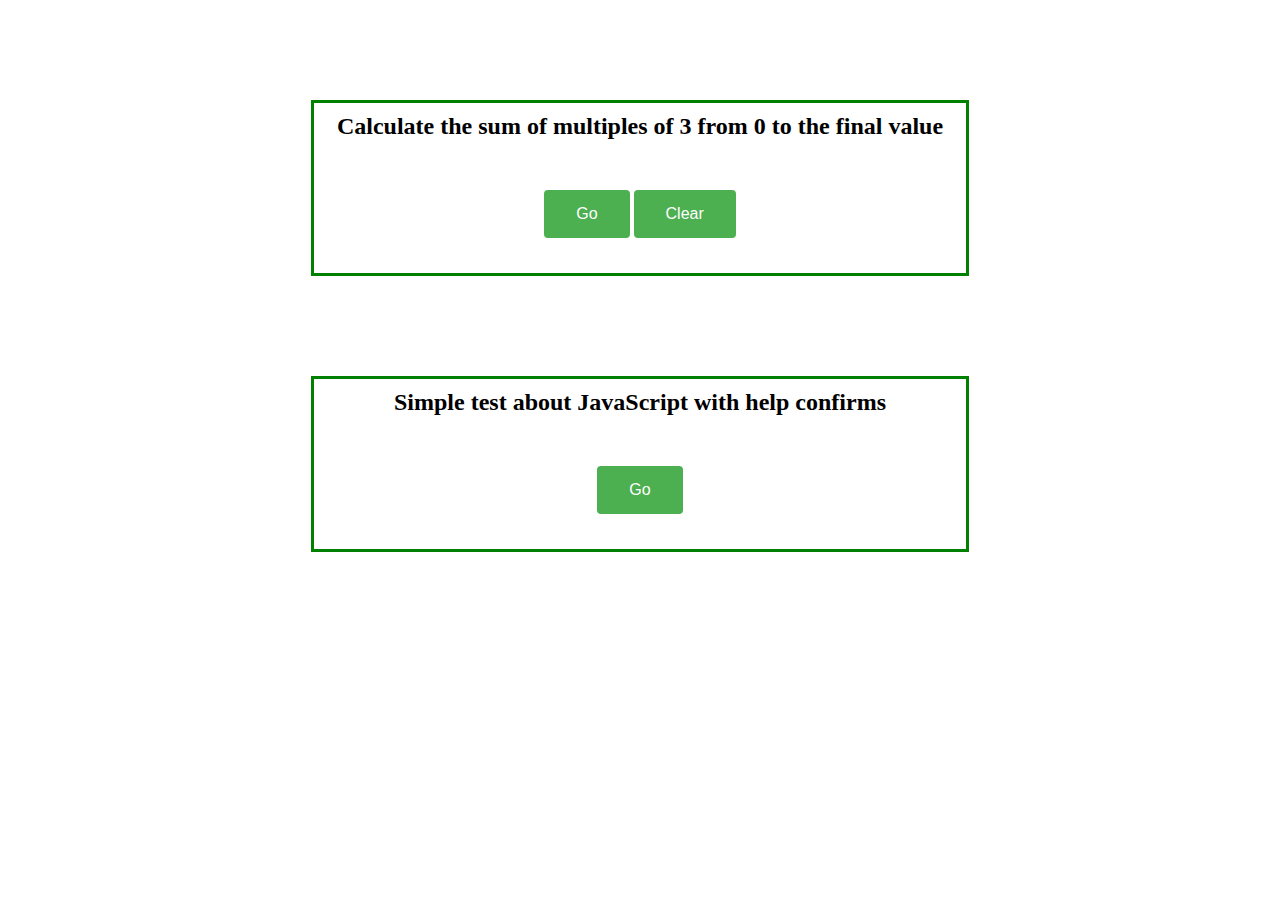
<file: hw1/index.html>
<!DOCTYPE html>
<html lang="en">
<head>
	<meta charset="UTF-8">
	<title>hw1</title>
	<script src="main.js"></script>
	<link rel="stylesheet" href="main.css">
</head>
<body>

	<!--region Task 1-->
	<div class="card">
		<div class="card-header">
			Calculate the sum of multiples of 3 from 0 to the final value
		</div>
		<div class="card-content" id="result1"> </div>
		<div class="card-footer">
			<button id="btnTask1">Go</button>
			<button id="btnClear1">Clear</button>
		</div>
	</div>
	<!--endregion-->

	<!--region Task 2-->
	<div class="card">
		<div class="card-header">
			Simple test about JavaScript with help confirms
		</div>
		<div class="card-content" id="result2"> </div>
		<div class="card-footer">
			<button id="btnTask2">Go</button>
		</div>
	</div>
	<!--endregion-->

</body>
</html>
</file>
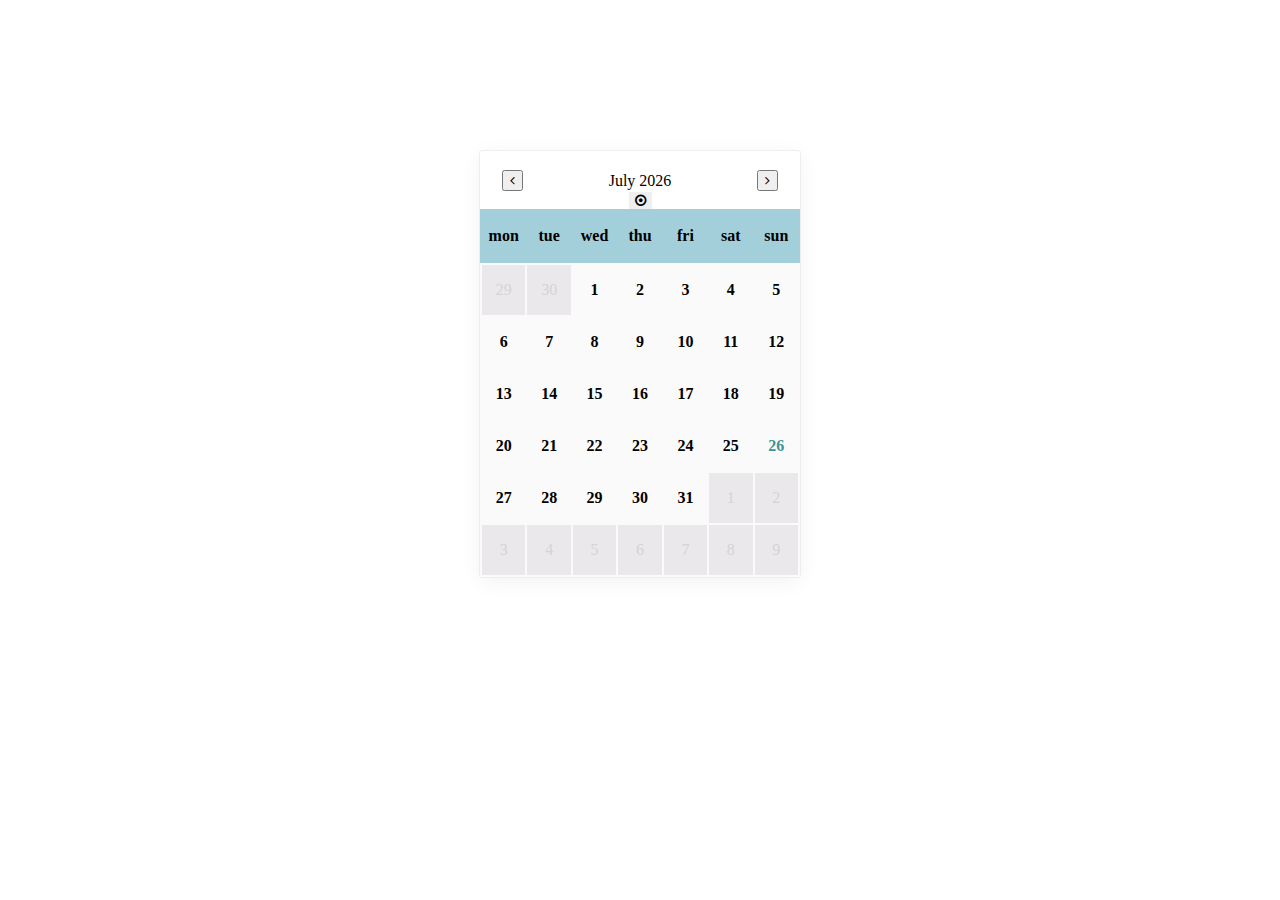
<file: hw2/index.html>
<!DOCTYPE html>
<html lang="en">
<head>
	<meta charset="UTF-8">
	<title>hw2_Calendar</title>
	<link rel="stylesheet" href="https://stackpath.bootstrapcdn.com/bootstrap/4.1.3/css/bootstrap.min.css" integrity="sha384-MCw98/SFnGE8fJT3GXwEOngsV7Zt27NXFoaoApmYm81iuXoPkFOJwJ8ERdknLPMO" crossorigin="anonymous">
	<link rel="stylesheet" href="https://cdnjs.cloudflare.com/ajax/libs/font-awesome/4.7.0/css/font-awesome.min.css">
	<link rel="stylesheet" type="text/css" href="main.css">
	<script src="main.js"></script>
</head>
<body>
	<div class="container">
		<div class="calendar">
			<!--Calendar header-->
			<div class="calendar-header" id="calendarHeader">
				<button type="button" class="btn btn-outline-info" aria-label="left arrow" id="btnLeft">
					<i class="fa fa-angle-left"></i>
				</button>
				<div class="calendar-header-label" id="headerLabel"></div>
				<button type="button" class="btn btn-outline-info" aria-label="left arrow" id="btnRight">
					<i class="fa fa-angle-right"></i>
				</button>
			</div>
			<button type="button" class="btn btn-outline-info btn-today" aria-label="left arrow" id="btnToday">
				<i class="fa fa-dot-circle-o"></i>
			</button>
			<!--Calendar days of week-->
			<table class="calendar-body-days">
				<tr>
					<td class="cell">mon</td>
					<td class="cell">tue</td>
					<td class="cell">wed</td>
					<td class="cell">thu</td>
					<td class="cell">fri</td>
					<td class="cell">sat</td>
					<td class="cell">sun</td>
				</tr>
			</table>
			<!--Calendar body-->
			<table class="calendar-body-table">
				<tbody id="calendarContent">
					<tr>
						<td class="cell"></td>
						<td class="cell"></td>
						<td class="cell"></td>
						<td class="cell"></td>
						<td class="cell"></td>
						<td class="cell"></td>
						<td class="cell"></td>
					</tr>
					<tr>
						<td class="cell"></td>
						<td class="cell"></td>
						<td class="cell"></td>
						<td class="cell"></td>
						<td class="cell"></td>
						<td class="cell"></td>
						<td class="cell"></td>
					</tr>
					<tr>
						<td class="cell"></td>
						<td class="cell"></td>
						<td class="cell"></td>
						<td class="cell"></td>
						<td class="cell"></td>
						<td class="cell"></td>
						<td class="cell"></td>
					</tr>
					<tr>
						<td class="cell"></td>
						<td class="cell"></td>
						<td class="cell"></td>
						<td class="cell"></td>
						<td class="cell"></td>
						<td class="cell"></td>
						<td class="cell"></td>
					</tr>
					<tr>
						<td class="cell"></td>
						<td class="cell"></td>
						<td class="cell"></td>
						<td class="cell"></td>
						<td class="cell"></td>
						<td class="cell"></td>
						<td class="cell"></td>
					</tr>
					<tr>
						<td class="cell"></td>
						<td class="cell"></td>
						<td class="cell"></td>
						<td class="cell"></td>
						<td class="cell"></td>
						<td class="cell"></td>
						<td class="cell"></td>
					</tr>
				</tbody>
			</table>
		</div>
	</div>
</body>
</html>
</file>
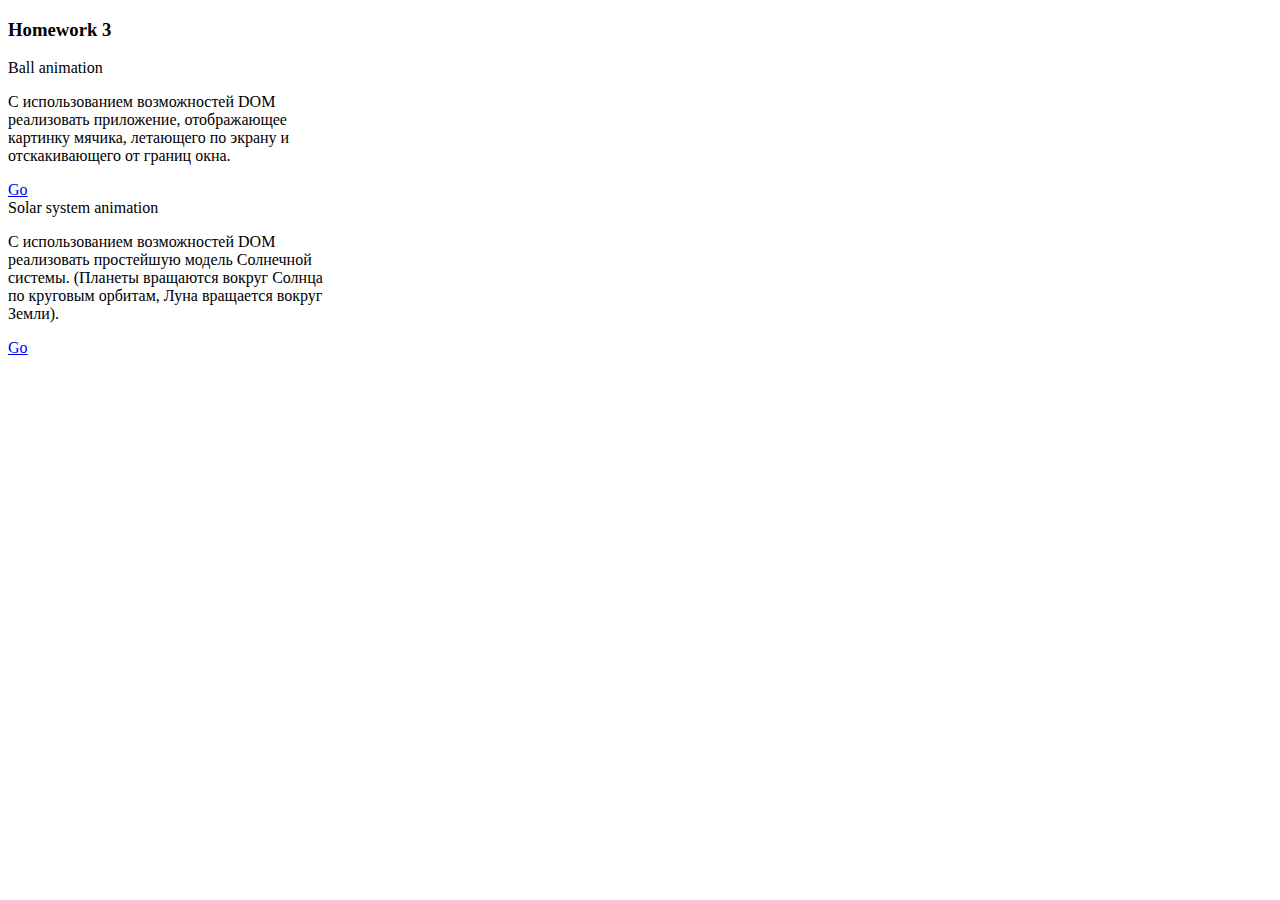
<file: hw3/index.html>
<!doctype html>
<html lang="en">
<head>
    <meta charset="UTF-8">
    <meta name="viewport"
          content="width=device-width, user-scalable=no, initial-scale=1.0, maximum-scale=1.0, minimum-scale=1.0">
    <meta http-equiv="X-UA-Compatible" content="ie=edge">
    <link rel="stylesheet" href="https://bootswatch.com/4/spacelab/bootstrap.min.css">
    <title>hw_3</title>
</head>
<body>

<div class="row justify-content-center mb-4">
    <h3>Homework 3</h3>
</div>

<div class="row justify-content-center">
    <div class="col-md-4">
        <div class="card text-white bg-primary mb-3" style="max-width: 20rem;">
            <div class="card-header">Ball animation</div>
            <div class="card-body">
                <p class="card-text">C использованием возможностей DOM реализовать приложение, отображающее картинку мячика, летающего по экрану и отскакивающего от границ окна.</p>
                <div class="text-center">
                    <a class="btn btn-primary" href="pages/ball.html">Go</a>
                </div>
            </div>
        </div>
    </div>

    <div class="col-md-4">
        <div class="card text-white bg-primary mb-3" style="max-width: 20rem;">
            <div class="card-header">Solar system animation</div>
            <div class="card-body">
                <p class="card-text">C использованием возможностей DOM реализовать простейшую модель Солнечной системы. (Планеты вращаются вокруг Солнца по круговым орбитам, Луна вращается вокруг Земли).</p>
                <div class="text-center">
                    <a class="btn btn-primary" href="pages/solar.html">Go</a>
                </div>
            </div>
        </div>
    </div>

</div>


</body>
</html>
</file>
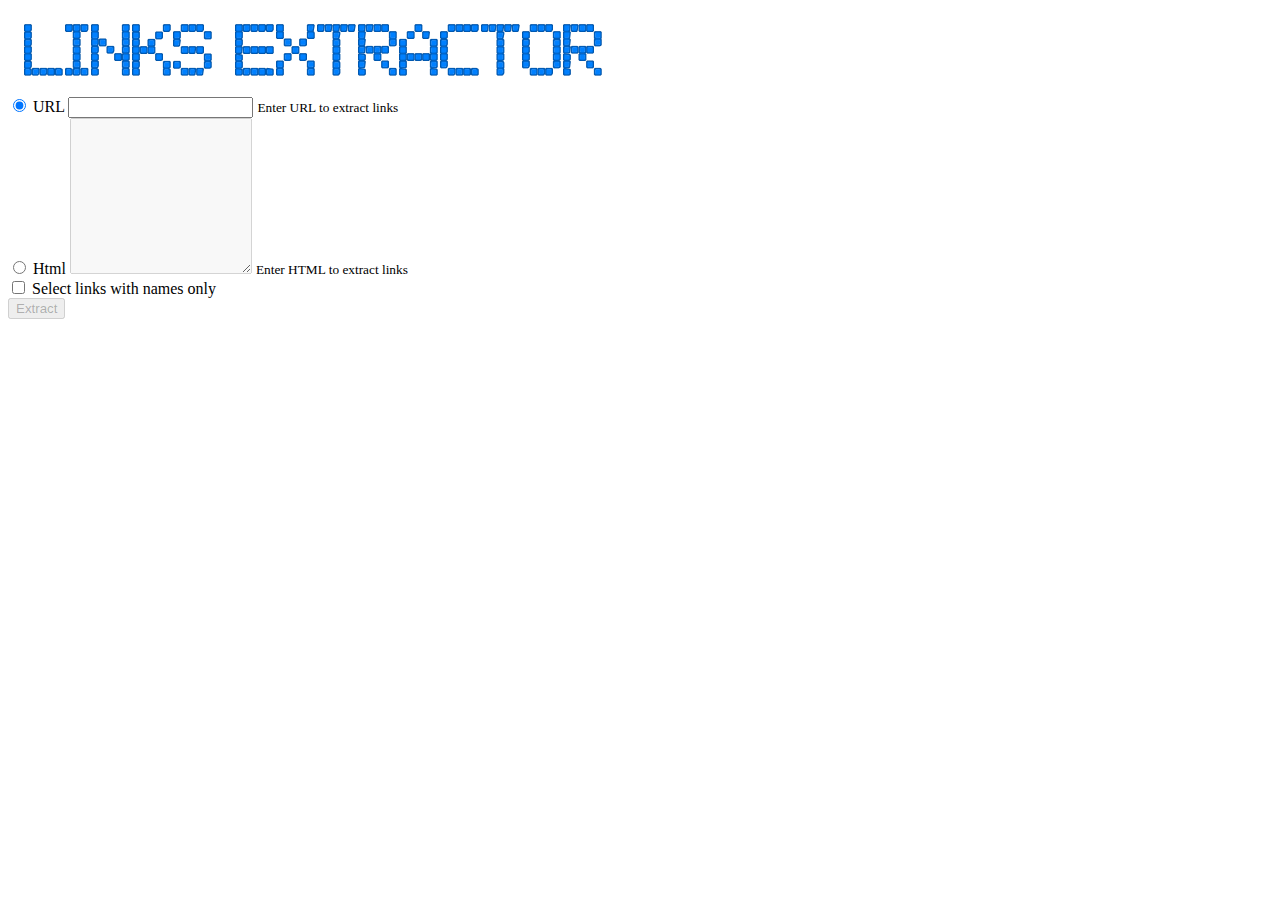
<file: hw4/index.html>
<!doctype html>
<html lang="en">
<head>
    <meta charset="UTF-8">
    <meta name="viewport"
          content="width=device-width, user-scalable=no, initial-scale=1.0, maximum-scale=1.0, minimum-scale=1.0">
    <meta http-equiv="X-UA-Compatible" content="ie=edge">

    <script src="https://ajax.googleapis.com/ajax/libs/jquery/3.3.1/jquery.min.js"></script>

    <link rel="stylesheet" href="https://bootswatch.com/4/spacelab/bootstrap.min.css">
    <script src="js/extractor.js"></script>


    <title>hw4 (links extractor)</title>
</head>
<body>

    <div class="container text-center">
        <img src="img/logo.png" alt="">
    </div>
    <div class="row justify-content-md-center mt-4">
        <div class="form-group col-md-6">
            <div class="custom-control custom-radio">
                <input type="radio" id="useUri" name="customRadio" class="custom-control-input" checked="">
                <label class="custom-control-label col-md-12" for="useUri">
                    <label for="url">URL</label>
                    <input type="text" class="form-control" id="url">
                    <small id="urlHelp" class="form-text text-muted">Enter URL to extract links</small>
                </label>
            </div>
            <div class="custom-control custom-radio mt-4">
                <input type="radio" id="useText" name="customRadio" class="custom-control-input">
                <label class="custom-control-label col-md-12" for="useText">
                    <label for="text">Html</label>
                    <textarea class="form-control" id="text" rows="10" disabled></textarea>
                    <small id="textHelp" class="form-text text-muted">Enter HTML to extract links</small>
                </label>
            </div>

            <div class="row mt-4 custom-control">
                <div class="custom-control custom-checkbox">
                    <input type="checkbox" class="custom-control-input" id="chkWithNames">
                    <label class="custom-control-label" for="chkWithNames">Select links with names only</label>
                </div>
                <div class="custom-control text-right">
                    <button class="btn btn-primary" style="margin-right: 30px;" id="btnGo" disabled>Extract</button>
                </div>
            </div>

        </div>
    </div>

</body>
</html>
</file>
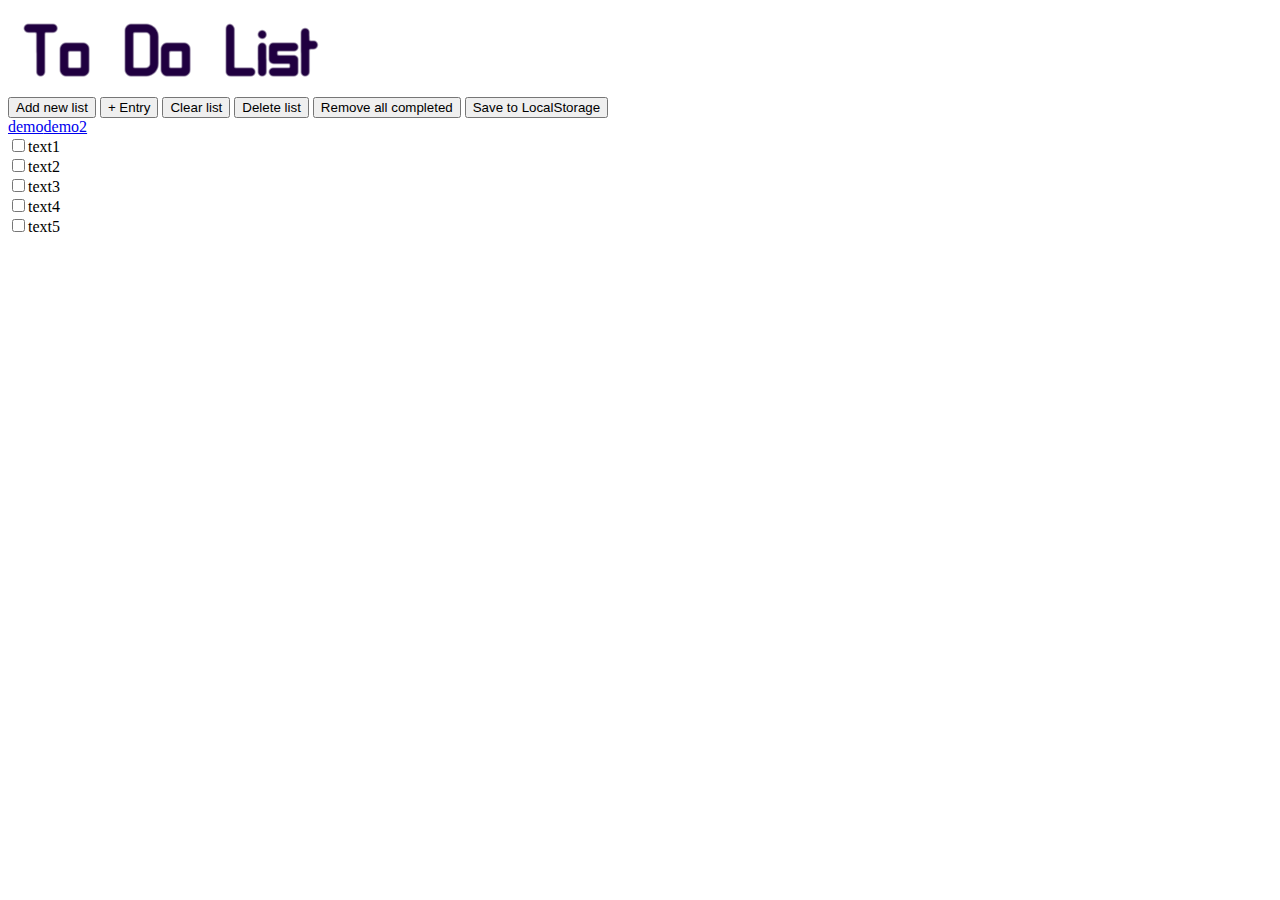
<file: hw5_localToDoList/index.html>
<!doctype html>
<html lang="en">
<head>
    <meta charset="UTF-8">
    <meta name="viewport"
          content="width=device-width, user-scalable=no, initial-scale=1.0, maximum-scale=1.0, minimum-scale=1.0">
    <meta http-equiv="X-UA-Compatible" content="ie=edge">

    <link rel="stylesheet" href="https://bootswatch.com/4/litera/bootstrap.css">
    <link rel="stylesheet" href="css/main.css">

    <script src="js/lib.js"></script>
    <script src="js/main.js"></script>

    <title>LocalToDoList</title>
</head>
<body>

<div class="row justify-content-center">
    <img src="img/logo.png" alt="logo">
</div>

<div class="row justify-content-center">
    <button type="button" class="btn btn-info m-1" id="btnNewList">Add new list</button>
    <button type="button" class="btn btn-success m-1" id="btnAddEntry">+ Entry</button>
    <button type="button" class="btn btn-warning m-1" id="btnClearAll">Clear list</button>
    <button type="button" class="btn btn-danger m-1" id="btnDeleteList">Delete list</button>
    <button type="button" class="btn btn-danger m-1" id="btnRemoveCompleted">Remove all completed</button>
    <button type="button" class="btn btn-primary m-1" id="btnSave">Save to LocalStorage</button>
</div>

<div class="row mt-4">

    <div class="col-md-3">
        <div class="list-group" id="menu"></div>
    </div>

    <div class="col-md-7 mx-auto" id="field">

    </div>
</div>

</body>
</html>
</file>
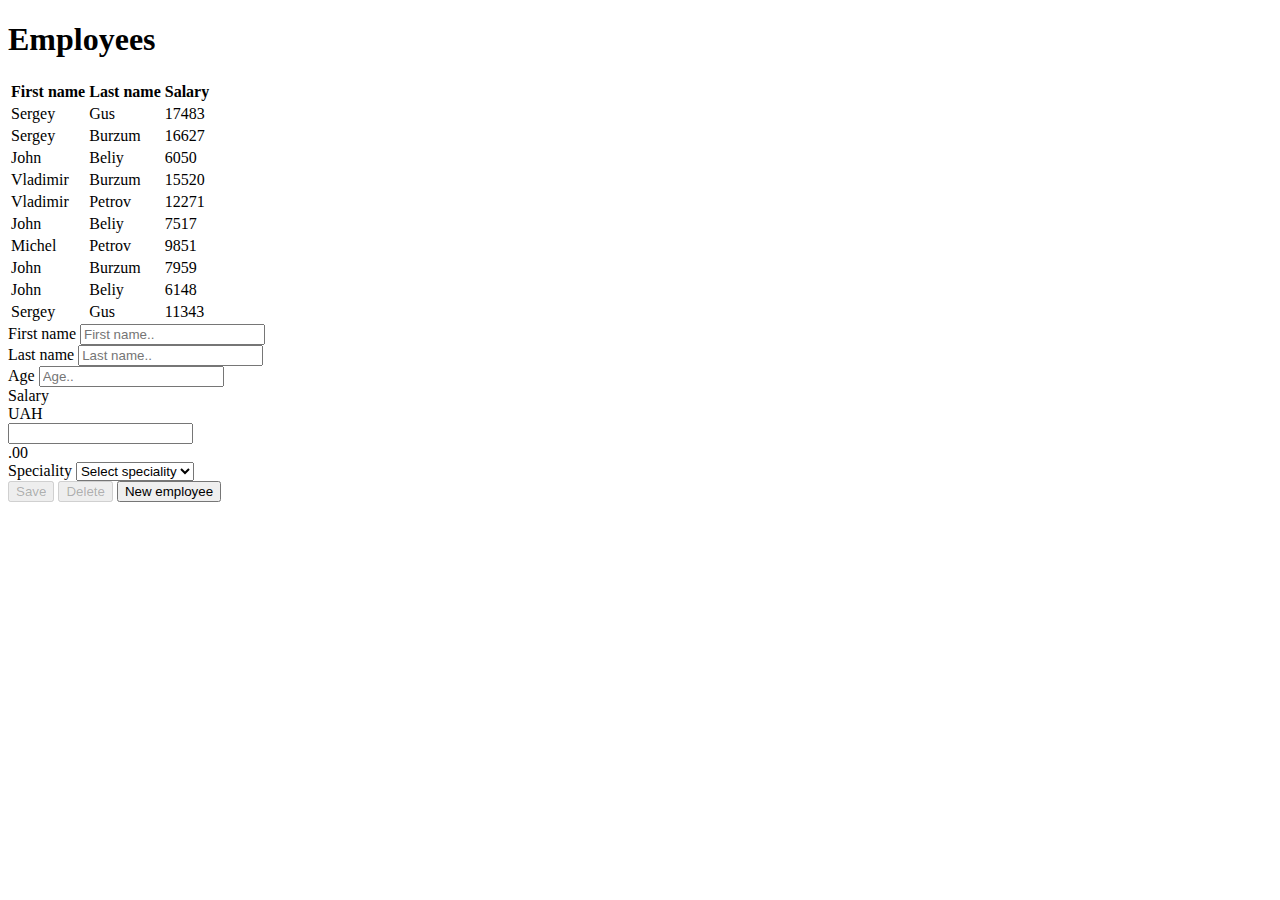
<file: hw6_CompanyStructure/index.html>
<!doctype html>
<html lang="en">
<head>
    <meta charset="UTF-8">
    <meta name="viewport"
          content="width=device-width, user-scalable=no, initial-scale=1.0, maximum-scale=1.0, minimum-scale=1.0">
    <meta http-equiv="X-UA-Compatible" content="ie=edge">

    <link rel="stylesheet" href="https://bootswatch.com/4/slate/bootstrap.min.css">

    <title>Company structure</title>
</head>
<body>

<div class="container">
    <div class="mt-4 mb-4">
        <h1>Employees</h1>
    </div>

    <div class="row">
        <div class="col-lg-4">
            <table class="table table-hover">
                <thead>
                    <tr>
                        <th>First name</th>
                        <th>Last name</th>
                        <th>Salary</th>
                    </tr>
                </thead>
                <tbody id="table_body">

                </tbody>
            </table>
        </div>

        <div class="col-lg-6 offset-2">
            <form action="#">

                <div class="form-group">
                    <label class="col-form-label" for="first_name">First name</label>
                    <input type="text" class="form-control" placeholder="First name.." id="first_name">
                </div>

                <div class="form-group">
                    <label class="col-form-label" for="last_name">Last name</label>
                    <input type="text" class="form-control" placeholder="Last name.." id="last_name">
                </div>

                <div class="form-group">
                    <label class="col-form-label" for="age">Age</label>
                    <input type="text" class="form-control" placeholder="Age.." id="age">
                </div>

                <div class="form-group">
                    <label class="control-label">Salary</label>
                    <div class="form-group">
                        <div class="input-group mb-3">
                            <div class="input-group-prepend">
                                <span class="input-group-text">UAH</span>
                            </div>
                            <input type="number" class="form-control" id="salary">
                            <div class="input-group-append">
                                <span class="input-group-text">.00</span>
                            </div>
                        </div>
                    </div>
                </div>

                <div class="form-group">
                    <label class="control-label" for="speciality">Speciality</label>
                    <select class="custom-select" id="speciality">
                        <option selected="">Select speciality</option>
                        <option value="programmer">Programmer</option>
                        <option value="engineer">Engineer</option>
                        <option value="driver">Driver</option>
                        <option value="manager">Manager</option>
                        <option value="translator">Translator</option>
                    </select>
                </div>

                <div class="form-group mt-5">

                    <button type="button" class="btn btn-success" id="btnSave">Save</button>
                    <button type="button" class="btn btn-danger" id="btnDelete">Delete</button>
                    <button type="button" class="btn btn-info" id="btnNew">New employee</button>

                </div>

            </form>
        </div>

    </div>
</div>

<script src="js/config.js"></script>
<script src="js/lib.js"></script>
<script src="js/main.js"></script>
</body>
</html>
</file>
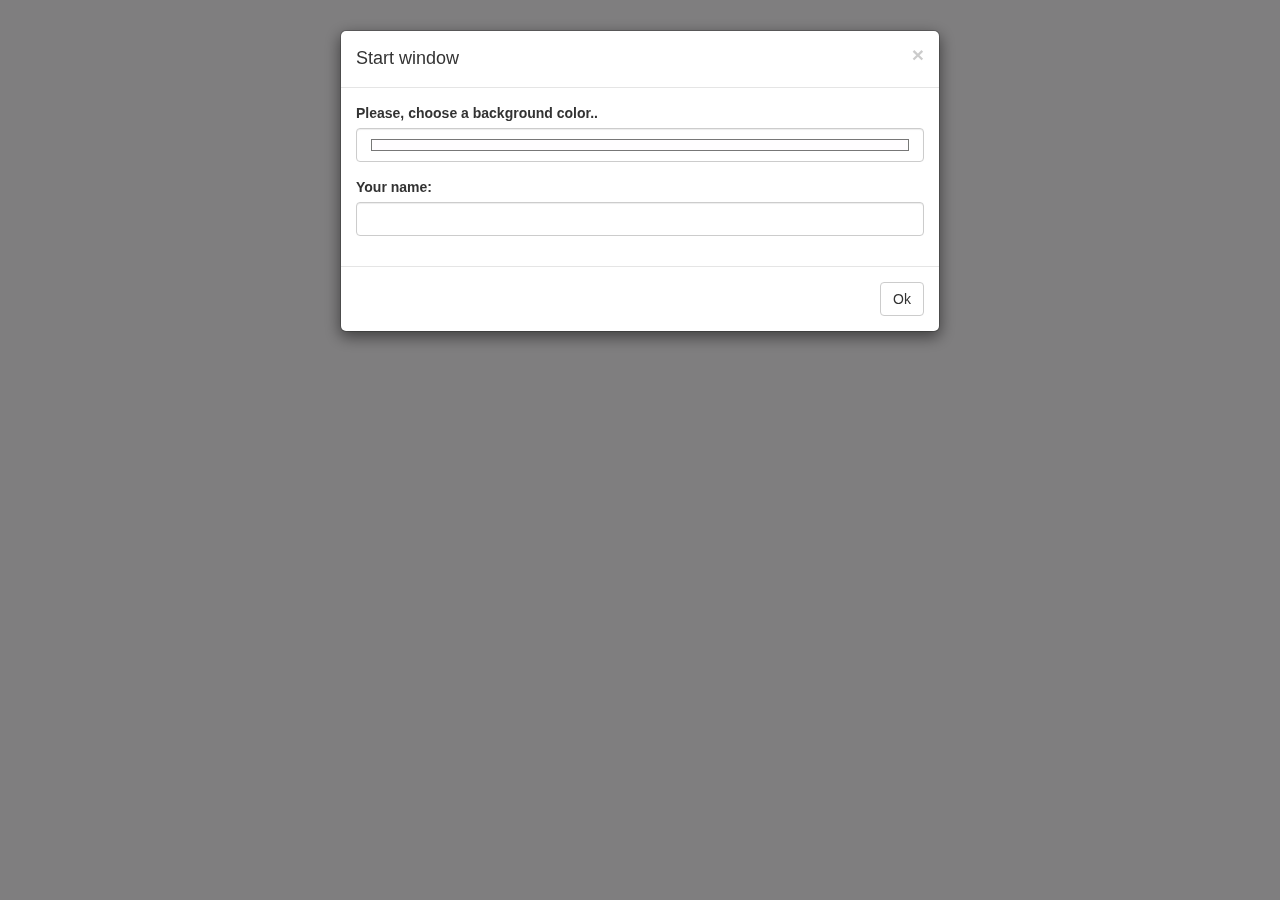
<file: hw7_cookies/index.html>
<!doctype html>
<html lang="en">
<head>
    <meta charset="UTF-8">
    <meta name="viewport"
          content="width=device-width, user-scalable=no, initial-scale=1.0, maximum-scale=1.0, minimum-scale=1.0">
    <meta http-equiv="X-UA-Compatible" content="ie=edge">

    <link rel="stylesheet" href="https://maxcdn.bootstrapcdn.com/bootstrap/3.4.0/css/bootstrap.min.css">
    <script src="https://ajax.googleapis.com/ajax/libs/jquery/3.3.1/jquery.min.js"></script>
    <script src="https://maxcdn.bootstrapcdn.com/bootstrap/3.4.0/js/bootstrap.min.js"></script>


    <title>hw7</title>
</head>
<body>

<div class="modal fade" id="modalDialog" role="dialog">
    <div class="modal-dialog">

        <div class="modal-content">
            <div class="modal-header">
                <button type="button" class="close" data-dismiss="modal">&times;</button>
                <h4 class="modal-title" id="modal_header">Start window</h4>
            </div>
            <div class="modal-body">
                <div class="form-group">
                    <label for="color">Please, choose a background color.. </label>
                    <input type="color" class="form-control" id="color">
                </div>
                <div class="form-group">
                    <label for="userName">Your name:</label>
                    <input type="text" class="form-control" id="userName">
                </div>
            </div>
            <div class="modal-footer">
                <button type="button" class="btn btn-default" data-dismiss="modal">Ok</button>
            </div>
        </div>

    </div>
</div>

<script src="js/jquery.cookie.js"></script>
<script src="js/main.js"></script>
</body>
</html>
</file>
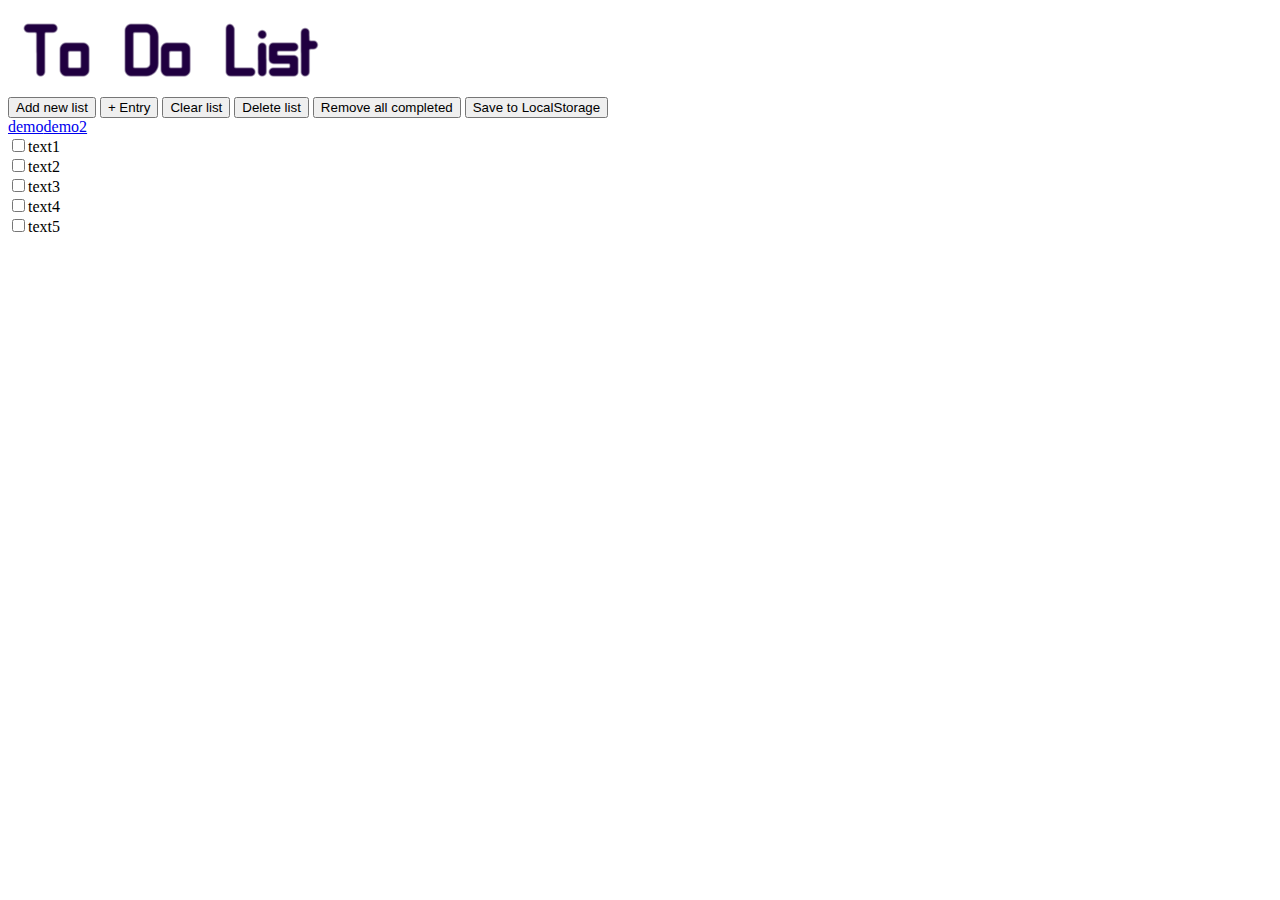
<file: hw8_jQueryToDoList/index.html>
<!doctype html>
<html lang="en">
<head>
    <meta charset="UTF-8">
    <meta name="viewport"
          content="width=device-width, user-scalable=no, initial-scale=1.0, maximum-scale=1.0, minimum-scale=1.0">
    <meta http-equiv="X-UA-Compatible" content="ie=edge">

    <link rel="stylesheet" href="https://bootswatch.com/4/litera/bootstrap.css">
    <link rel="stylesheet" href="css/main.css">

    <script
            src="https://code.jquery.com/jquery-3.3.1.min.js"
            integrity="sha256-FgpCb/KJQlLNfOu91ta32o/NMZxltwRo8QtmkMRdAu8="
            crossorigin="anonymous">

    </script>
    <script src="js/lib.js"></script>
    <script src="js/main.js"></script>

    <title>LocalToDoList</title>
</head>
<body>

<div class="row justify-content-center">
    <img src="img/logo.png" alt="logo">
</div>

<div class="row justify-content-center">
    <button type="button" class="btn btn-info m-1" id="btnNewList">Add new list</button>
    <button type="button" class="btn btn-success m-1" id="btnAddEntry">+ Entry</button>
    <button type="button" class="btn btn-warning m-1" id="btnClearAll">Clear list</button>
    <button type="button" class="btn btn-danger m-1" id="btnDeleteList">Delete list</button>
    <button type="button" class="btn btn-danger m-1" id="btnRemoveCompleted">Remove all completed</button>
    <button type="button" class="btn btn-primary m-1" id="btnSave">Save to LocalStorage</button>
</div>

<div class="row mt-4">

    <div class="col-md-3">
        <div class="list-group" id="menu"></div>
    </div>

    <div class="col-md-7 mx-auto" id="field">

    </div>
</div>

</body>
</html>
</file>
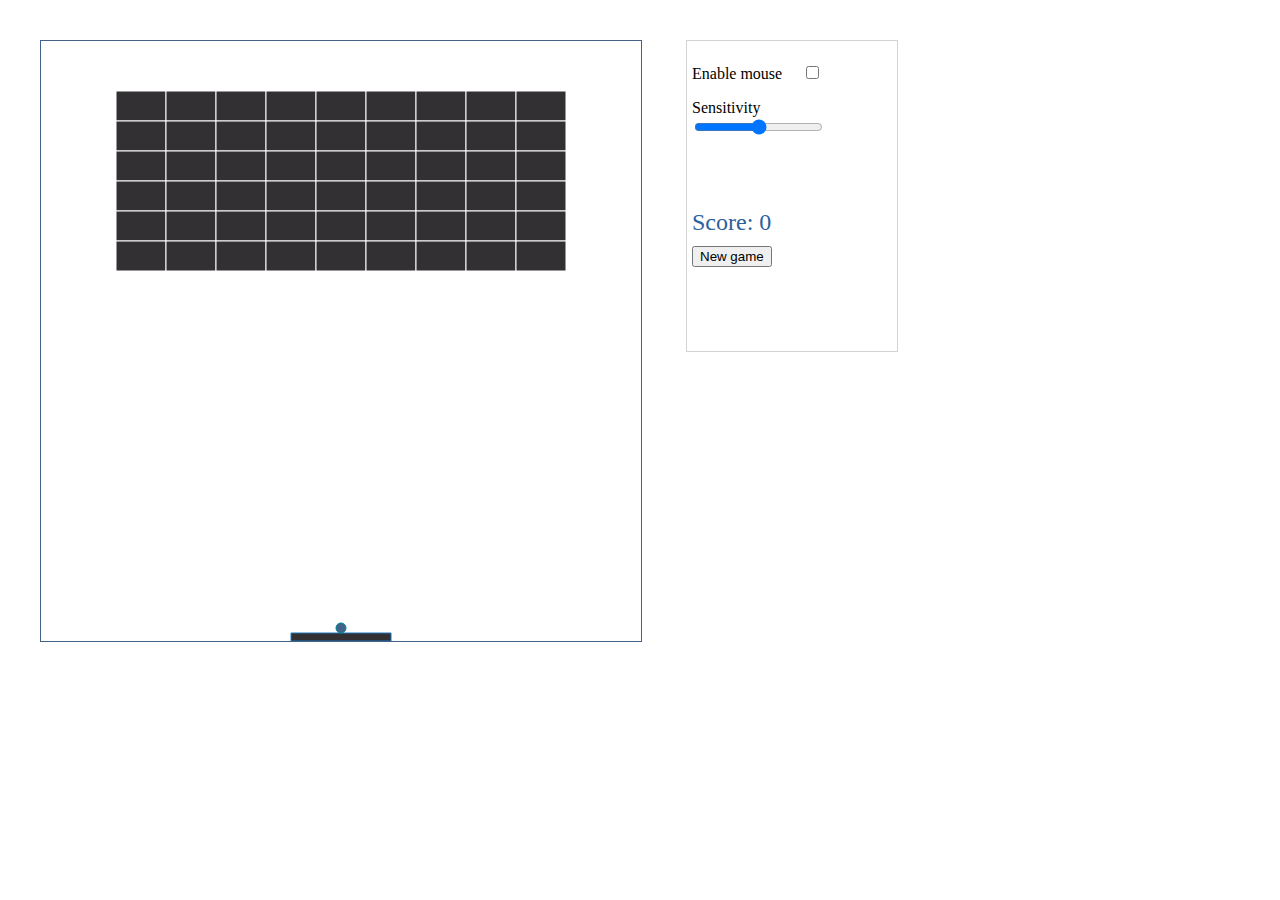
<file: hw9_arkanoid/index.html>
<!doctype html>
<html lang="en">
<head>
    <meta charset="UTF-8">
    <meta name="viewport"
          content="width=device-width, user-scalable=no, initial-scale=1.0, maximum-scale=1.0, minimum-scale=1.0">
    <meta http-equiv="X-UA-Compatible" content="ie=edge">

    <!--TwoJS-->
    <script src="js/lib/ext/two.js"></script>
    <script src="js/lib/ext/defi.min.js"></script>

    <!--local-->
    <script src="js/lib/ball.js"></script>
    <script src="js/lib/block.js"></script>
    <script src="js/lib/platform.js"></script>
    <script src="js/lib/gameManager.js"></script>
    <script src="js/lib/panel.js"></script>
    <script src="js/main.js"></script>

    <link rel="stylesheet" href="css/style.css">

    <title>Arkanoid</title>
</head>
<body>

    <div id="canvas"></div>
    <div class="panel">
        <div class="row">
            <label for="enable_mouse">Enable mouse</label>
            <input type="checkbox" id="enable_mouse">
        </div>
        <div class="row">
            <label for="sens_mouse">Sensitivity</label>
            <input type="range" id="sens_mouse" min="-2" max="2" step="1">
            <div id="sens_mouse_value"></div>
        </div>
        <div class="score" id="score"></div>
        <div class="row">
            <button id="new_game">New game</button>
        </div>
    </div>

</body>
</html>
</file>
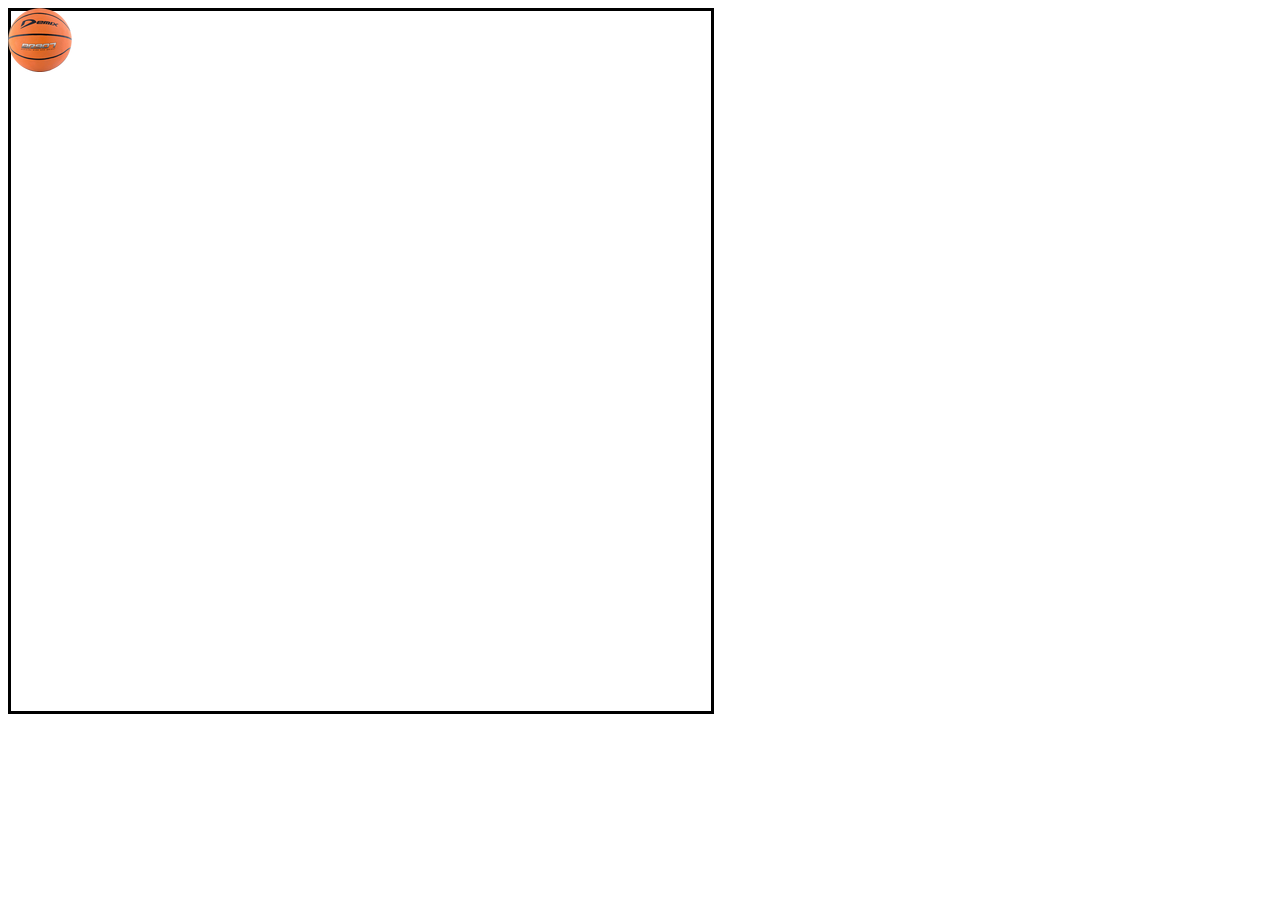
<file: hw3/pages/ball.html>
<!doctype html>
<html lang="en">
<head>
    <meta charset="UTF-8">
    <meta name="viewport"
          content="width=device-width, user-scalable=no, initial-scale=1.0, maximum-scale=1.0, minimum-scale=1.0">
    <meta http-equiv="X-UA-Compatible" content="ie=edge">

    <link rel="stylesheet" href="../css/ball.css">
    <script src="../js/animate.js"></script>
    <script src="../js/ball.js"></script>

    <title>Ball</title>
</head>
<body>

    <div class="box" id="box"></div>

    <img class="ball" id="ball" src="../img/ball.png">

</body>
</html>
</file>
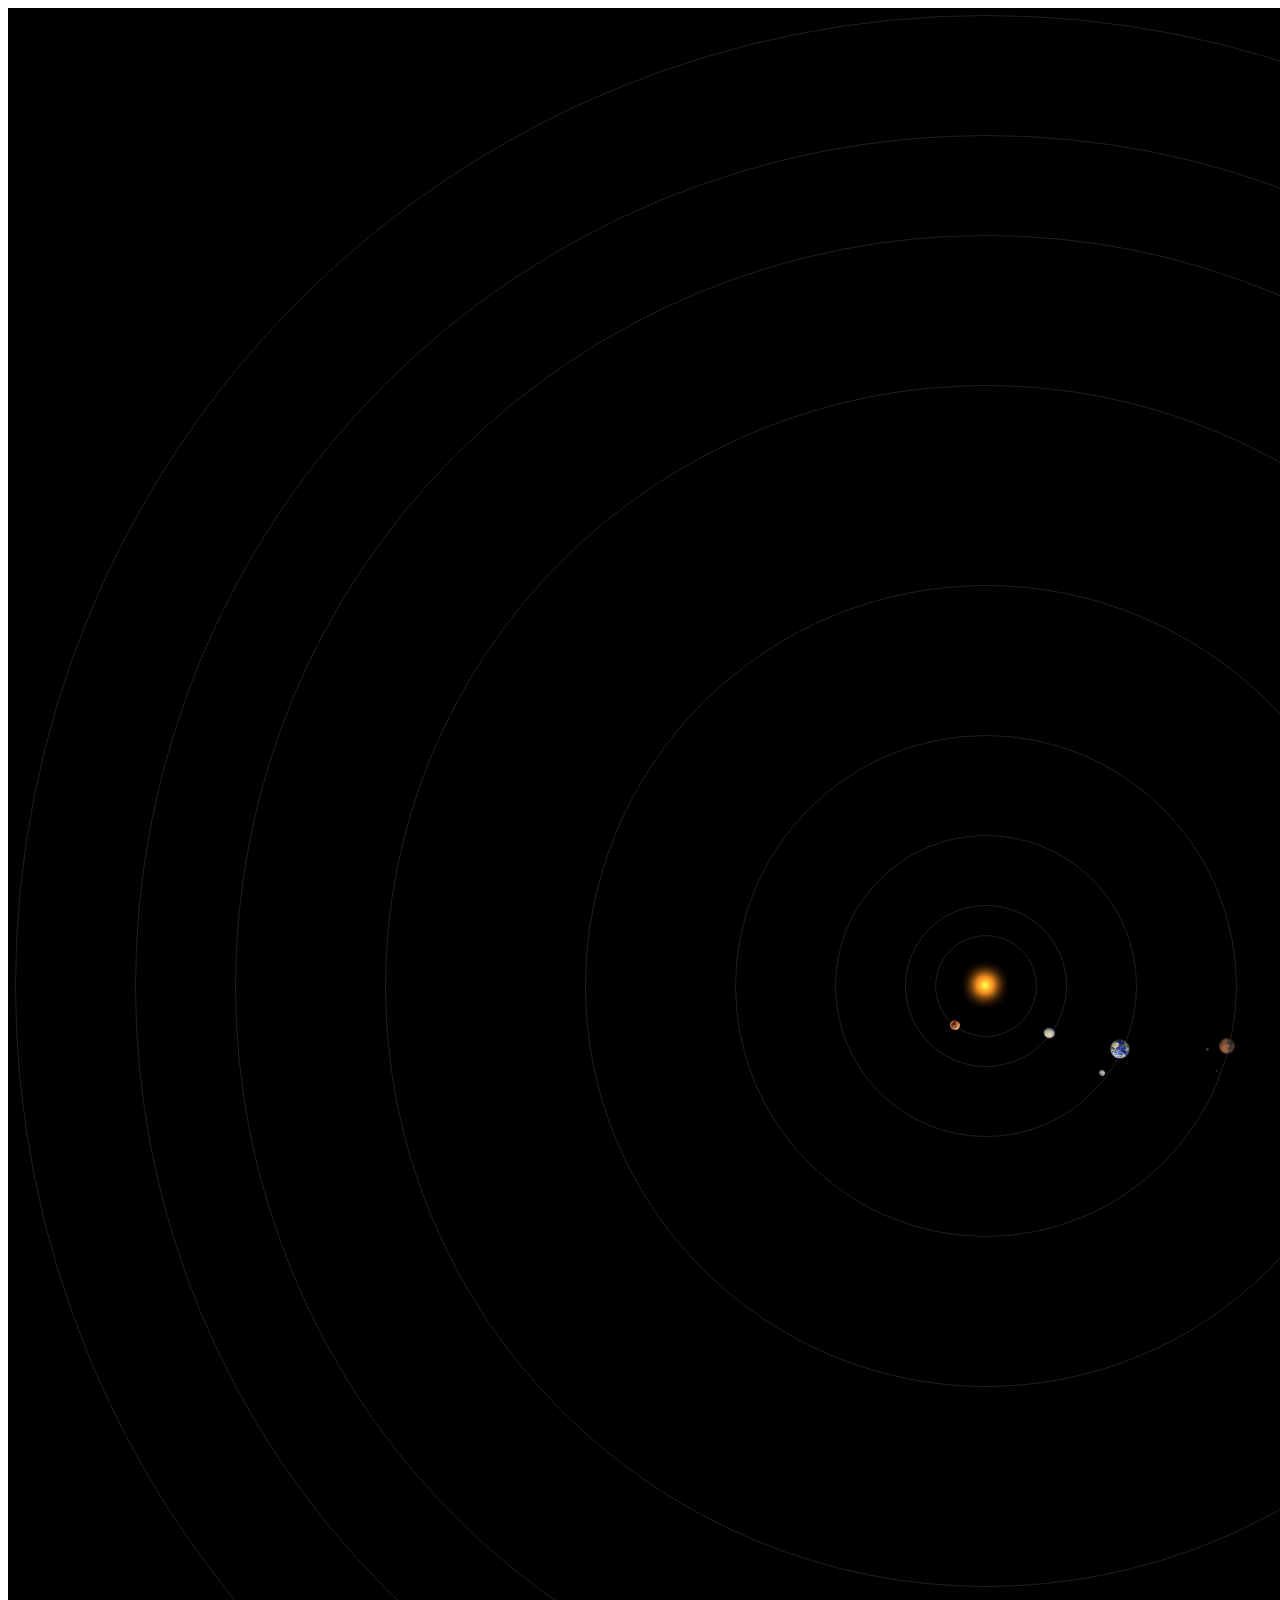
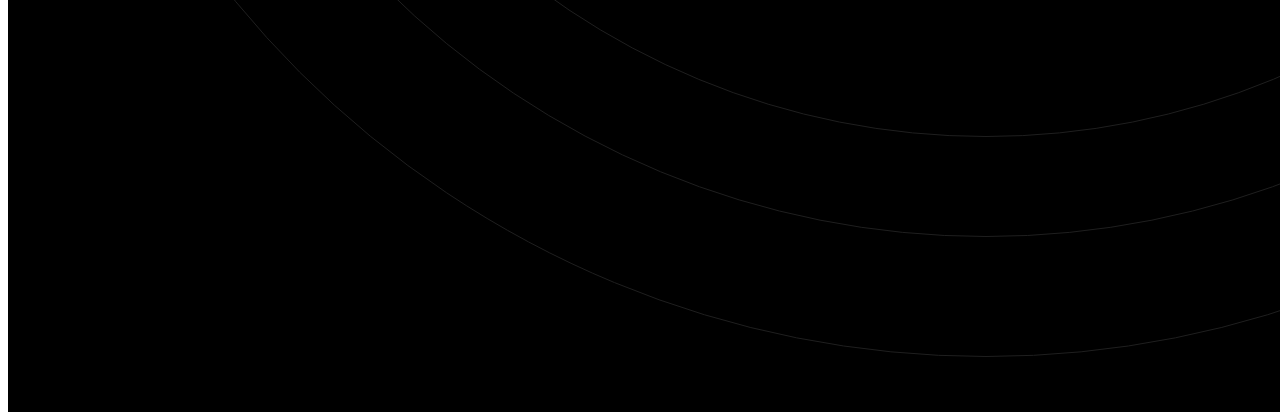
<file: hw3/pages/solar.html>
<!doctype html>
<html lang="en">
<head>
    <meta charset="UTF-8">
    <meta name="viewport"
          content="width=device-width, user-scalable=no, initial-scale=1.0, maximum-scale=1.0, minimum-scale=1.0">
    <meta http-equiv="X-UA-Compatible" content="ie=edge">

    <link rel="stylesheet" href="../css/solarSystem.css">
    <script src="../js/animate.js"></script>
    <script src="../js/solarSystem.js"></script>

    <title>Solar</title>
</head>
<body>
    <div class="box" id="box">
        <div class="sun" id="sun"></div>
        <div class="planet mercury" id="mercury"></div>
        <div class="planet venus" id="venus"></div>
        <div class="planet earth" id="earth"></div>
        <div class="planet moon" id="moon"></div>
        <div class="planet mars" id="mars"></div>
        <div class="planet marssat1" id="marssat1"></div>
        <div class="planet marssat2" id="marssat2"></div>
        <div class="planet jupiter" id="jupiter"></div>
        <div class="planet jupsat1" id="jupsat1"></div>
        <div class="planet jupsat2" id="jupsat2"></div>
        <div class="planet jupsat3" id="jupsat3"></div>
        <div class="planet jupsat4" id="jupsat4"></div>
        <div class="planet saturn" id="saturn"></div>
        <div class="planet uranus" id="uranus"></div>
        <div class="planet neptune" id="neptune"></div>
        <div class="planet pluto" id="pluto"></div>
    </div>
</body>
</html>
</file>
<file: hw1/main.css>
/*region Buttons*/
button{
	background-color: #4CAF50;
    border: none;
    color: white;
    padding: 15px 32px;
    text-align: center;
    text-decoration: none;
    display: inline-block;
    font-size: 16px;
    border-radius: 4px;
    transition-duration: 0.5s;
}

button:hover{
	color: orange;
}
/*endregion*/

/*region Card*/
.card{
	margin: auto;
	margin-top:100px;
	padding: 10px;
	width: 50%;
	height: 150px;
	border-style: solid;
	border-color: green;
	border-width: 3px;
	text-align: center;
}

.card-content{
	text-align: center;
	height: 30px;
	margin-top: 10px;
	font-size: 14px;
}

.card-header{
	font-size: 24px;
	font-weight: bold;
}

.card-footer{
	margin-top: 10px;
}
/*endregion*/
</file>
<file: hw2/main.css>
.container {
	width: 96%;
  	margin: 150px auto;
  	max-width: 70rem;
  	text-align: center;
}

.calendar {
	width: 100%;
    max-width: 20rem;
    margin: 0 auto;
    background-color: #fff;
    border-radius: 3px;
    box-shadow: 0 4px 22px 0 rgba(0, 0, 0, 0.05);
    border: solid 1px #eee;
}

.calendar-header {
	display: flex;
    padding: 1.2rem 1.4rem 0 1.4rem;
    align-items: center;
}

.calendar-header-label {
	width: 100%;
	text-align: center;
}

.calendar-body-days {
	background-color: #A3CFDA;
    width: 100%;
    font-weight: bold;
}

.calendar-body-table {
    background-color: #fafafa;
    width: 100%;
}

.cell {
	width: 14.28%;
	padding: 1rem 0;
    font-weight: bold;
}

.cell-inactive {
    background-color: #EAE8EB;
    color: #D5D3D6;
    font-weight: normal;
}

.cell-now {
    color: #3E9395;
}

.btn-today {
    border: 0;
}
</file>
<file: hw5_localToDoList/css/main.css>
.field {
    width: 100%;
    height: 150px;

    border: black 2px;
}

.crossed {
    text-decoration:line-through;
}
</file>
<file: hw8_jQueryToDoList/css/main.css>
.field {
    width: 100%;
    height: 150px;

    border: black 2px;
}

.crossed {
    text-decoration:line-through;
}
</file>
<file: hw9_arkanoid/css/style.css>
body {
    margin: 0;
}

#canvas {
    height: 600px;
    width: 600px;
    margin: 40px 0 0 40px;

    display: inline-block;

    border: 1px solid #426288;
}

.panel {
    height: 300px;
    width: 200px;
    margin: 40px 0 0 40px;
    padding: 5px;

    display: inline-block;
    vertical-align: top;

    border: 1px solid lightgray;
}

.score {
    margin-top: 50px;

    font-size: 24px;
    color: #2e60a0;
}

.row {
    display: inline-block;
}

#enable_mouse {
    margin: 20px;
}

#sens_mouse_value {
    margin: 1px auto;
    color: white;
}

#new_game {
    display: inline-block;
    margin: 10px auto;
}
</file>
<file: hw3/css/ball.css>
.ball {
    position: relative;
}

.box {
    height: 700px;
    width: 700px;
    position: absolute;
    background-color: #fff;
    border-style: solid;
}
</file>
<file: hw3/css/solarSystem.css>
body {
    height: 100%;
    width: 100%;
}

.box {
    width: 2000px;
    height: 2000px;
    border: black solid 2px;
    position: absolute;
    background-color: black;
    background-size: cover;
    z-index: -2;
}

.sun {
    position: absolute;
    width: 50px;
    height: 50px;
    top: 950px;
    left: 950px;
    background-image: url('../img/sun.png');
    background-size: cover;
}

.planet {
    position: absolute;
    background-size: cover;
}

.mercury {
    width: 10px;
    height: 10px;
    background-image: url('../img/mercury.png');
}

.venus {
    width: 15px;
    height: 15px;
    background-image: url('../img/venus.png');
}


.earth {
    width: 20px;
    height: 20px;
    background-image: url('../img/earth.png');
}

.mars {
    width: 16px;
    height: 16px;
    background-image: url('../img/mars.png');
}

.marssat1 {
    width: 3px;
    height: 3px;
    background-image: url('../img/sat2.png');
}

.marssat2 {
    width: 2px;
    height: 2px;
    background-image: url('../img/sat4.png');
}

.moon {
    width: 6px;
    height: 6px;
    background-image: url('../img/moon.png');
}

.jupiter {
    width: 80px;
    height: 80px;
    background-image: url('../img/jupiter.png');
}

.jupsat1 {
    width: 2px;
    height: 2px;
    background-image: url('../img/sat1.png');
}

.jupsat2 {
    width: 3px;
    height: 3px;
    background-image: url('../img/sat2.png');
}

.jupsat3 {
    width: 4px;
    height: 4px;
    background-image: url('../img/sat3.png');
}

.jupsat4 {
    width: 5px;
    height: 5px;
    background-image: url('../img/sat4.png');
}

.saturn {
    width: 80px;
    height: 80px;
    background-image: url('../img/saturn.png');
}

.uranus {
    width: 60px;
    height: 60px;
    background-image: url('../img/uranus.png');
}

.neptune {
    width: 70px;
    height: 70px;
    background-image: url('../img/neptune.png');
}

.pluto {
    width: 40px;
    height: 40px;
    background-image: url('../img/pluto.png');
}
</file>
